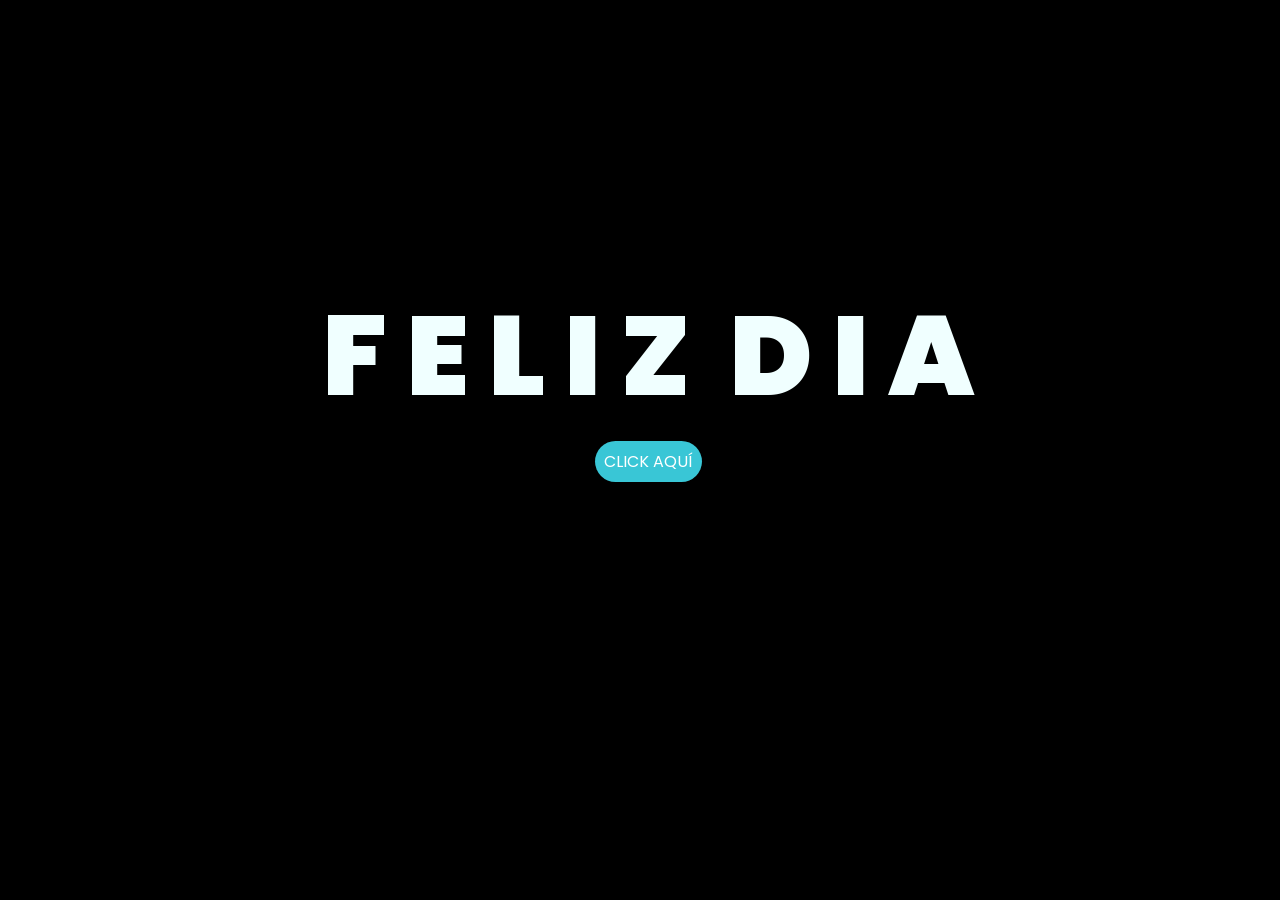
<file: index.html>
<!DOCTYPE html>
<html lang="es">

<head>
    <meta charset="UTF-8">
    <meta http-equiv="X-UA-Compatible" content="IE=edge">
    <meta name="viewport" content="width=device-width, initial-scale=0.8">
    <link rel="stylesheet" href="css/style.css">
    <link rel="icon" href="img/flowers.png" type="image/x-icon">
    <title>Flowers</title>
</head>

<body>
<div class="greetings">
    <span>F</span>
    <span>E</span>
    <span>L</span>
    <span>I</span>
    <span>Z</span>
    <span> </span>
    <span>D</span>
    <span>I</span>
    <span>A</span>
   
</div>

    <div class="button">
        <button class="botones">
            <a href="flower.html" style="color: #fff;">CLICK AQUÍ</a>
        </button>
    </div>

</body>

</html>
</file>
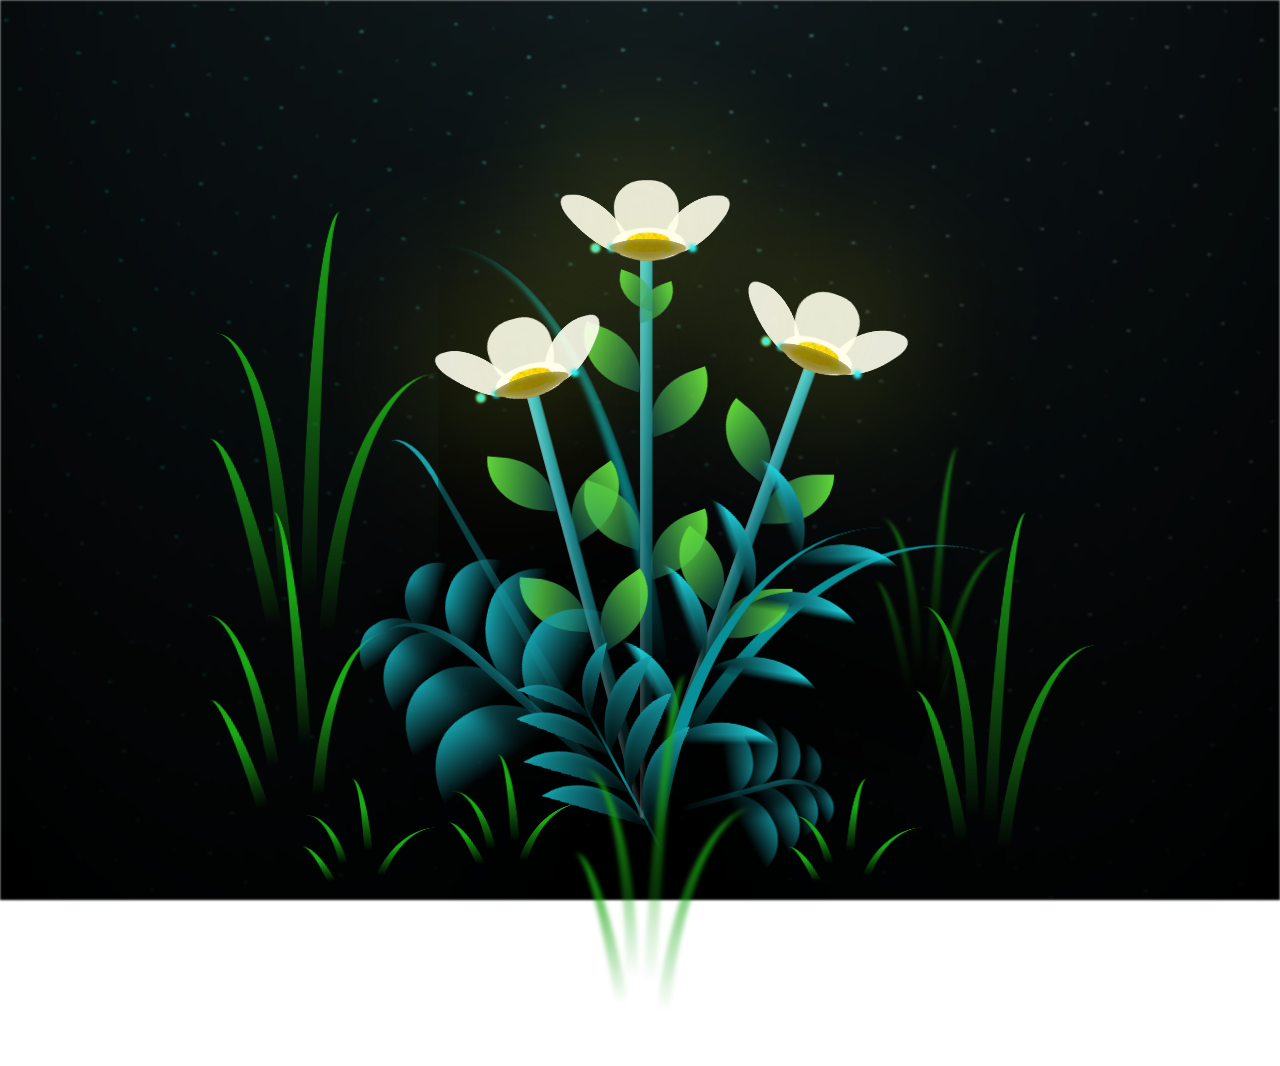
<file: flower.html>
<!DOCTYPE html>
<html lang="es">
  <head>
    <meta charset="UTF-8" />
    <meta http-equiv="X-UA-Compatible" content="IE=edge" />
    <meta name="viewport" content="width=device-width, initial-scale=1.0" />
    <link rel="stylesheet" href="css/main.css" />
    <link rel="icon" href="img/flowers.png" type="image/x-icon" />
    <title>Flower</title>
  </head>
  <body class="container">
    <audio src="Bruno.mp3#t=155" autoplay ></audio>
    <div id="lyrics"></div>
<h1 class="titulo"></h1>

      
    </div>
    <h1 class="titulo"></h1>
  
    <div class="night"></div>
    <div class="flowers">
      <div class="flower flower--1">
        <div class="flower__leafs flower__leafs--1">
          <div class="flower__leaf flower__leaf--1"></div>
          <div class="flower__leaf flower__leaf--2"></div>
          <div class="flower__leaf flower__leaf--3"></div>
          <div class="flower__leaf flower__leaf--4"></div>
          <div class="flower__white-circle"></div>

          <div class="flower__light flower__light--1"></div>
          <div class="flower__light flower__light--2"></div>
          <div class="flower__light flower__light--3"></div>
          <div class="flower__light flower__light--4"></div>
          <div class="flower__light flower__light--5"></div>
          <div class="flower__light flower__light--6"></div>
          <div class="flower__light flower__light--7"></div>
          <div class="flower__light flower__light--8"></div>
        </div>
        <div class="flower__line">
          <div class="flower__line__leaf flower__line__leaf--1"></div>
          <div class="flower__line__leaf flower__line__leaf--2"></div>
          <div class="flower__line__leaf flower__line__leaf--3"></div>
          <div class="flower__line__leaf flower__line__leaf--4"></div>
          <div class="flower__line__leaf flower__line__leaf--5"></div>
          <div class="flower__line__leaf flower__line__leaf--6"></div>
        </div>
      </div>

      <div class="flower flower--2">
        <div class="flower__leafs flower__leafs--2">
          <div class="flower__leaf flower__leaf--1"></div>
          <div class="flower__leaf flower__leaf--2"></div>
          <div class="flower__leaf flower__leaf--3"></div>
          <div class="flower__leaf flower__leaf--4"></div>
          <div class="flower__white-circle"></div>

          <div class="flower__light flower__light--1"></div>
          <div class="flower__light flower__light--2"></div>
          <div class="flower__light flower__light--3"></div>
          <div class="flower__light flower__light--4"></div>
          <div class="flower__light flower__light--5"></div>
          <div class="flower__light flower__light--6"></div>
          <div class="flower__light flower__light--7"></div>
          <div class="flower__light flower__light--8"></div>
        </div>
        <div class="flower__line">
          <div class="flower__line__leaf flower__line__leaf--1"></div>
          <div class="flower__line__leaf flower__line__leaf--2"></div>
          <div class="flower__line__leaf flower__line__leaf--3"></div>
          <div class="flower__line__leaf flower__line__leaf--4"></div>
        </div>
      </div>

      <div class="flower flower--3">
        <div class="flower__leafs flower__leafs--3">
          <div class="flower__leaf flower__leaf--1"></div>
          <div class="flower__leaf flower__leaf--2"></div>
          <div class="flower__leaf flower__leaf--3"></div>
          <div class="flower__leaf flower__leaf--4"></div>
          <div class="flower__white-circle"></div>

          <div class="flower__light flower__light--1"></div>
          <div class="flower__light flower__light--2"></div>
          <div class="flower__light flower__light--3"></div>
          <div class="flower__light flower__light--4"></div>
          <div class="flower__light flower__light--5"></div>
          <div class="flower__light flower__light--6"></div>
          <div class="flower__light flower__light--7"></div>
          <div class="flower__light flower__light--8"></div>
        </div>
        <div class="flower__line">
          <div class="flower__line__leaf flower__line__leaf--1"></div>
          <div class="flower__line__leaf flower__line__leaf--2"></div>
          <div class="flower__line__leaf flower__line__leaf--3"></div>
          <div class="flower__line__leaf flower__line__leaf--4"></div>
        </div>
      </div>

      <div class="grow-ans" style="--d: 1.2s">
        <div class="flower__g-long">
          <div class="flower__g-long__top"></div>
          <div class="flower__g-long__bottom"></div>
        </div>
      </div>

      <div class="growing-grass">
        <div class="flower__grass flower__grass--1">
          <div class="flower__grass--top"></div>
          <div class="flower__grass--bottom"></div>
          <div class="flower__grass__leaf flower__grass__leaf--1"></div>
          <div class="flower__grass__leaf flower__grass__leaf--2"></div>
          <div class="flower__grass__leaf flower__grass__leaf--3"></div>
          <div class="flower__grass__leaf flower__grass__leaf--4"></div>
          <div class="flower__grass__leaf flower__grass__leaf--5"></div>
          <div class="flower__grass__leaf flower__grass__leaf--6"></div>
          <div class="flower__grass__leaf flower__grass__leaf--7"></div>
          <div class="flower__grass__leaf flower__grass__leaf--8"></div>
          <div class="flower__grass__overlay"></div>
        </div>
      </div>

      <div class="growing-grass">
        <div class="flower__grass flower__grass--2">
          <div class="flower__grass--top"></div>
          <div class="flower__grass--bottom"></div>
          <div class="flower__grass__leaf flower__grass__leaf--1"></div>
          <div class="flower__grass__leaf flower__grass__leaf--2"></div>
          <div class="flower__grass__leaf flower__grass__leaf--3"></div>
          <div class="flower__grass__leaf flower__grass__leaf--4"></div>
          <div class="flower__grass__leaf flower__grass__leaf--5"></div>
          <div class="flower__grass__leaf flower__grass__leaf--6"></div>
          <div class="flower__grass__leaf flower__grass__leaf--7"></div>
          <div class="flower__grass__leaf flower__grass__leaf--8"></div>
          <div class="flower__grass__overlay"></div>
        </div>
      </div>

      <div class="grow-ans" style="--d: 2.4s">
        <div class="flower__g-right flower__g-right--1">
          <div class="leaf"></div>
        </div>
      </div>

      <div class="grow-ans" style="--d: 2.8s">
        <div class="flower__g-right flower__g-right--2">
          <div class="leaf"></div>
        </div>
      </div>

      <div class="grow-ans" style="--d: 2.8s">
        <div class="flower__g-front">
          <div
            class="flower__g-front__leaf-wrapper flower__g-front__leaf-wrapper--1"
          >
            <div class="flower__g-front__leaf"></div>
          </div>
          <div
            class="flower__g-front__leaf-wrapper flower__g-front__leaf-wrapper--2"
          >
            <div class="flower__g-front__leaf"></div>
          </div>
          <div
            class="flower__g-front__leaf-wrapper flower__g-front__leaf-wrapper--3"
          >
            <div class="flower__g-front__leaf"></div>
          </div>
          <div
            class="flower__g-front__leaf-wrapper flower__g-front__leaf-wrapper--4"
          >
            <div class="flower__g-front__leaf"></div>
          </div>
          <div
            class="flower__g-front__leaf-wrapper flower__g-front__leaf-wrapper--5"
          >
            <div class="flower__g-front__leaf"></div>
          </div>
          <div
            class="flower__g-front__leaf-wrapper flower__g-front__leaf-wrapper--6"
          >
            <div class="flower__g-front__leaf"></div>
          </div>
          <div
            class="flower__g-front__leaf-wrapper flower__g-front__leaf-wrapper--7"
          >
            <div class="flower__g-front__leaf"></div>
          </div>
          <div
            class="flower__g-front__leaf-wrapper flower__g-front__leaf-wrapper--8"
          >
            <div class="flower__g-front__leaf"></div>
          </div>
          <div class="flower__g-front__line"></div>
        </div>
      </div>

      <div class="grow-ans" style="--d: 3.2s">
        <div class="flower__g-fr">
          <div class="leaf"></div>
          <div class="flower__g-fr__leaf flower__g-fr__leaf--1"></div>
          <div class="flower__g-fr__leaf flower__g-fr__leaf--2"></div>
          <div class="flower__g-fr__leaf flower__g-fr__leaf--3"></div>
          <div class="flower__g-fr__leaf flower__g-fr__leaf--4"></div>
          <div class="flower__g-fr__leaf flower__g-fr__leaf--5"></div>
          <div class="flower__g-fr__leaf flower__g-fr__leaf--6"></div>
          <div class="flower__g-fr__leaf flower__g-fr__leaf--7"></div>
          <div class="flower__g-fr__leaf flower__g-fr__leaf--8"></div>
        </div>
      </div>

      <div class="long-g long-g--0">
        <div class="grow-ans" style="--d: 3s">
          <div class="leaf leaf--0"></div>
        </div>
        <div class="grow-ans" style="--d: 2.2s">
          <div class="leaf leaf--1"></div>
        </div>
        <div class="grow-ans" style="--d: 3.4s">
          <div class="leaf leaf--2"></div>
        </div>
        <div class="grow-ans" style="--d: 3.6s">
          <div class="leaf leaf--3"></div>
        </div>
      </div>

      <div class="long-g long-g--1">
        <div class="grow-ans" style="--d: 3.6s">
          <div class="leaf leaf--0"></div>
        </div>
        <div class="grow-ans" style="--d: 3.8s">
          <div class="leaf leaf--1"></div>
        </div>
        <div class="grow-ans" style="--d: 4s">
          <div class="leaf leaf--2"></div>
        </div>
        <div class="grow-ans" style="--d: 4.2s">
          <div class="leaf leaf--3"></div>
        </div>
      </div>

      <div class="long-g long-g--2">
        <div class="grow-ans" style="--d: 4s">
          <div class="leaf leaf--0"></div>
        </div>
        <div class="grow-ans" style="--d: 4.2s">
          <div class="leaf leaf--1"></div>
        </div>
        <div class="grow-ans" style="--d: 4.4s">
          <div class="leaf leaf--2"></div>
        </div>
        <div class="grow-ans" style="--d: 4.6s">
          <div class="leaf leaf--3"></div>
        </div>
      </div>

      <div class="long-g long-g--3">
        <div class="grow-ans" style="--d: 4s">
          <div class="leaf leaf--0"></div>
        </div>
        <div class="grow-ans" style="--d: 4.2s">
          <div class="leaf leaf--1"></div>
        </div>
        <div class="grow-ans" style="--d: 3s">
          <div class="leaf leaf--2"></div>
        </div>
        <div class="grow-ans" style="--d: 3.6s">
          <div class="leaf leaf--3"></div>
        </div>
      </div>

      <div class="long-g long-g--4">
        <div class="grow-ans" style="--d: 4s">
          <div class="leaf leaf--0"></div>
        </div>
        <div class="grow-ans" style="--d: 4.2s">
          <div class="leaf leaf--1"></div>
        </div>
        <div class="grow-ans" style="--d: 3s">
          <div class="leaf leaf--2"></div>
        </div>
        <div class="grow-ans" style="--d: 3.6s">
          <div class="leaf leaf--3"></div>
        </div>
      </div>

      <div class="long-g long-g--5">
        <div class="grow-ans" style="--d: 4s">
          <div class="leaf leaf--0"></div>
        </div>
        <div class="grow-ans" style="--d: 4.2s">
          <div class="leaf leaf--1"></div>
        </div>
        <div class="grow-ans" style="--d: 3s">
          <div class="leaf leaf--2"></div>
        </div>
        <div class="grow-ans" style="--d: 3.6s">
          <div class="leaf leaf--3"></div>
        </div>
      </div>

      <div class="long-g long-g--6">
        <div class="grow-ans" style="--d: 4.2s">
          <div class="leaf leaf--0"></div>
        </div>
        <div class="grow-ans" style="--d: 4.4s">
          <div class="leaf leaf--1"></div>
        </div>
        <div class="grow-ans" style="--d: 4.6s">
          <div class="leaf leaf--2"></div>
        </div>
        <div class="grow-ans" style="--d: 4.8s">
          <div class="leaf leaf--3"></div>
        </div>
      </div>

      <div class="long-g long-g--7">
        <div class="grow-ans" style="--d: 3s">
          <div class="leaf leaf--0"></div>
        </div>
        <div class="grow-ans" style="--d: 3.2s">
          <div class="leaf leaf--1"></div>
        </div>
        <div class="grow-ans" style="--d: 3.5s">
          <div class="leaf leaf--2"></div>
        </div>
        <div class="grow-ans" style="--d: 3.6s">
          <div class="leaf leaf--3"></div>
        </div>
      </div>
    </div>
     <script src="fireworks.js"></script>
    <script src="anim.js"></script>
    <script src="main.js"></script>
  </body>
</html>
</file>
<file: css/style.css>
@import url('https://fonts.googleapis.com/css2?family=Poppins:ital,wght@0,500;1,900&display=swap');
*{
    font-family: 'Poppins',cursive;
}
body{
    color: azure;
    width: 100%;
    height: 82vh;
    display: flex;
    flex-direction: column;
    align-items: center;
    justify-content: center;
    background-color: black;
}

.botones{
    padding: 9px;
    border-radius: 80px;
    background-color: transparent;
    border: none;
}

.botones a{
    background-color: #39c6d6;
    padding: 9px;
    border-radius: 80px;
    -webkit-border-radius: 80px;
    -moz-border-radius: 80px;
    -ms-border-radius: 80px;
    -o-border-radius: 80px;
}

.botones a:focus{
    background-color: rgb(50, 194, 194);
}

.greetings{
    font-size: 7rem;
    font-weight: 900;
}

/* ✅ CÓDIGO NUEVO - BOUNCE */
.greetings > span {
    display: inline-block;
    animation: bounce 1.5s ease infinite;
}

@keyframes bounce {
    0%, 100% {
        transform: translateY(0);
        color: #fff;
        text-shadow: 0 0 12px #39c6d6, 0 0 50px #39c6d6;
    }
    50% {
        transform: translateY(-20px);
        color: #39c6d6;
        text-shadow: 0 0 20px #39c6d6, 0 0 60px #39c6d6, 0 0 100px #39c6d6;
    }
}

.greetings > span:nth-child(1)  { animation-delay: 0s; }
.greetings > span:nth-child(2)  { animation-delay: .1s; }
.greetings > span:nth-child(3)  { animation-delay: .2s; }
.greetings > span:nth-child(4)  { animation-delay: .3s; }
.greetings > span:nth-child(5)  { animation-delay: .4s; }
.greetings > span:nth-child(6)  { animation-delay: .5s; }
.greetings > span:nth-child(7)  { animation-delay: .6s; }
.greetings > span:nth-child(8)  { animation-delay: .7s; }
.greetings > span:nth-child(9)  { animation-delay: .8s; }
.greetings > span:nth-child(10) { animation-delay: .9s; }
.greetings > span:nth-child(11) { animation-delay: 1s; }
.greetings > span:nth-child(12) { animation-delay: 1.1s; }
.greetings > span:nth-child(13) { animation-delay: 1.2s; }
.greetings > span:nth-child(14) { animation-delay: 1.3s; }
.greetings > span:nth-child(15) { animation-delay: 1.4s; }
.greetings > span:nth-child(16) { animation-delay: 1.5s; }
.greetings > span:nth-child(17) { animation-delay: 1.6s; }

.description{
    font-size: 1.5rem;
    margin-bottom: 20px;
}

.button a{
    text-decoration: none;
    font-size: 1rem;
    color: #111;
}

@media screen and (max-width:574px){
    .greetings{
        display: block;
        font-size: 4rem;
        font-weight: 800;
        text-align: center;
    }
    .description{
        font-size: 2rem;
    }
    .button a{
        font-size: 1rem;
    }
}
</file>
<file: css/main.css>
*,
*::after,
*::before {
  padding: 0;
  margin: 0;
  box-sizing: border-box;
}

:root {
  --dark-color: #000;
}

body {
  display: flex;
  align-items: flex-end;
  justify-content: center;
  min-height: 100vh;
  background-color: var(--dark-color);
  overflow: hidden;
  perspective: 1000px;
}

#lyrics {
  font-size: 28px;
  font-family: "Franklin Gothic Medium", "Arial Narrow", Arial, sans-serif;
  color: white;
  position: absolute;
  margin-bottom: 20%;
  z-index: 1;
  font-weight: bold;
  letter-spacing: 4px;
}
@media only screen and (max-width: 600px) {
  /* Estilos específicos para dispositivos con un ancho máximo de 600px */
  #lyrics {
      font-size: 14px; /* Reduce el tamaño del texto para dispositivos más pequeños */
      margin-bottom: 530px;
      letter-spacing: 3px;
  }

}
.titulo {
  margin-bottom: 180px;
  font-family: "Arial Narrow", Arial, sans-serif;
  color: yellow;
  position: absolute;
  font-weight: bold;
  letter-spacing: 10px;
  opacity: 0;
  animation: fadeIn 3s ease-in-out forwards;
  text-align: center;
}
@keyframes fadeIn {
  from {
    opacity: 0;
  }
  to {
    opacity: 1;
  }
}

.night {
  z-index: -1;
  position: absolute;
  left: 50%;
  top: 0;
  transform: translateX(-50%);
  width: 100%;
  height: 100%;
  filter: blur(0.1vmin);
  background-image: radial-gradient(
      ellipse at top,
      transparent 0%,
      var(--dark-color)
    ),
    radial-gradient(
      ellipse at bottom,
      var(--dark-color),
      rgba(145, 233, 255, 0.2)
    ),
    repeating-linear-gradient(
      220deg,
      rgb(0, 0, 0) 0px,
      rgb(0, 0, 0) 19px,
      transparent 19px,
      transparent 22px
    ),
    repeating-linear-gradient(
      189deg,
      rgb(0, 0, 0) 0px,
      rgb(0, 0, 0) 19px,
      transparent 19px,
      transparent 22px
    ),
    repeating-linear-gradient(
      148deg,
      rgb(0, 0, 0) 0px,
      rgb(0, 0, 0) 19px,
      transparent 19px,
      transparent 22px
    ),
    linear-gradient(90deg, rgb(0, 255, 250), rgb(240, 240, 240));
}

.flowers {
  position: relative;
  transform: scale(0.9);
  /*margin-bottom: 100px;
  */
}

@media only screen and (max-width: 600px) {
  /* Estilos específicos para dispositivos con un ancho máximo de 600px */
.flowers {
      font-size: 14px;
      margin-bottom: 35%;
      letter-spacing: 3px;
      transform: scale(1.0);
}

}

.flower {
  position: absolute;
  bottom: 10vmin;
  transform-origin: bottom center;
  z-index: 10;
  --fl-speed: 0.8s;
}
.flower--1 {
  -webkit-animation: moving-flower-1 4s linear infinite;
  animation: moving-flower-1 4s linear infinite;
}
.flower--1 .flower__line {
  height: 70vmin;
  -webkit-animation-delay: 0.3s;
  animation-delay: 0.3s;
}
.flower--1 .flower__line__leaf--1 {
  -webkit-animation: blooming-leaf-right var(--fl-speed) 1.6s backwards;
  animation: blooming-leaf-right var(--fl-speed) 1.6s backwards;
}
.flower--1 .flower__line__leaf--2 {
  -webkit-animation: blooming-leaf-right var(--fl-speed) 1.4s backwards;
  animation: blooming-leaf-right var(--fl-speed) 1.4s backwards;
}
.flower--1 .flower__line__leaf--3 {
  -webkit-animation: blooming-leaf-left var(--fl-speed) 1.2s backwards;
  animation: blooming-leaf-left var(--fl-speed) 1.2s backwards;
}
.flower--1 .flower__line__leaf--4 {
  -webkit-animation: blooming-leaf-left var(--fl-speed) 1s backwards;
  animation: blooming-leaf-left var(--fl-speed) 1s backwards;
}
.flower--1 .flower__line__leaf--5 {
  -webkit-animation: blooming-leaf-right var(--fl-speed) 1.8s backwards;
  animation: blooming-leaf-right var(--fl-speed) 1.8s backwards;
}
.flower--1 .flower__line__leaf--6 {
  -webkit-animation: blooming-leaf-left var(--fl-speed) 2s backwards;
  animation: blooming-leaf-left var(--fl-speed) 2s backwards;
}
.flower--2 {
  left: 50%;
  transform: rotate(20deg);
  -webkit-animation: moving-flower-2 4s linear infinite;
  animation: moving-flower-2 4s linear infinite;
}
.flower--2 .flower__line {
  height: 60vmin;
  -webkit-animation-delay: 0.6s;
  animation-delay: 0.6s;
}
.flower--2 .flower__line__leaf--1 {
  -webkit-animation: blooming-leaf-right var(--fl-speed) 1.9s backwards;
  animation: blooming-leaf-right var(--fl-speed) 1.9s backwards;
}
.flower--2 .flower__line__leaf--2 {
  -webkit-animation: blooming-leaf-right var(--fl-speed) 1.7s backwards;
  animation: blooming-leaf-right var(--fl-speed) 1.7s backwards;
}
.flower--2 .flower__line__leaf--3 {
  -webkit-animation: blooming-leaf-left var(--fl-speed) 1.5s backwards;
  animation: blooming-leaf-left var(--fl-speed) 1.5s backwards;
}
.flower--2 .flower__line__leaf--4 {
  -webkit-animation: blooming-leaf-left var(--fl-speed) 1.3s backwards;
  animation: blooming-leaf-left var(--fl-speed) 1.3s backwards;
}
.flower--3 {
  left: 50%;
  transform: rotate(-15deg);
  -webkit-animation: moving-flower-3 4s linear infinite;
  animation: moving-flower-3 4s linear infinite;
}
.flower--3 .flower__line {
  -webkit-animation-delay: 0.9s;
  animation-delay: 0.9s;
}
.flower--3 .flower__line__leaf--1 {
  -webkit-animation: blooming-leaf-right var(--fl-speed) 2.5s backwards;
  animation: blooming-leaf-right var(--fl-speed) 2.5s backwards;
}
.flower--3 .flower__line__leaf--2 {
  -webkit-animation: blooming-leaf-right var(--fl-speed) 2.3s backwards;
  animation: blooming-leaf-right var(--fl-speed) 2.3s backwards;
}
.flower--3 .flower__line__leaf--3 {
  -webkit-animation: blooming-leaf-left var(--fl-speed) 2.1s backwards;
  animation: blooming-leaf-left var(--fl-speed) 2.1s backwards;
}
.flower--3 .flower__line__leaf--4 {
  -webkit-animation: blooming-leaf-left var(--fl-speed) 1.9s backwards;
  animation: blooming-leaf-left var(--fl-speed) 1.9s backwards;
}
.flower__leafs {
  position: relative;
  -webkit-animation: blooming-flower 2s backwards;
  animation: blooming-flower 2s backwards;
}
.flower__leafs--1 {
  -webkit-animation-delay: 1.1s;
  animation-delay: 1.1s;
}
.flower__leafs--2 {
  -webkit-animation-delay: 1.4s;
  animation-delay: 1.4s;
}
.flower__leafs--3 {
  -webkit-animation-delay: 1.7s;
  animation-delay: 1.7s;
}
.flower__leafs::after {
  content: "";
  position: absolute;
  left: 0;
  top: 0;
  transform: translate(-50%, -100%);
  width: 8vmin;
  height: 8vmin;
  background-color: #f9fd25;
  /* background-color: #fd2525; */
  filter: blur(10vmin);
}
.flower__leaf {
  position: absolute;
  bottom: 0;
  left: 50%;
  width: 8vmin;
  height: 11vmin;
  border-radius: 51% 49% 47% 53%/44% 45% 55% 69%;
  background-color: #253bfd;
  background-color: #ffffff;
  transform-origin: bottom center;
  opacity: 0.9;
  box-shadow: inset 0 0 2vmin rgba(255, 255, 255, 0.5);
}
.flower__leaf--1 {
  transform: translate(-10%, 1%) rotateY(40deg) rotateX(-50deg);
}
.flower__leaf--2 {
  transform: translate(-50%, -4%) rotateX(40deg);
}
.flower__leaf--3 {
  transform: translate(-90%, 0%) rotateY(45deg) rotateX(50deg);
}
.flower__leaf--4 {
  width: 8vmin;
  height: 8vmin;
  transform-origin: bottom left;
  border-radius: 4vmin 10vmin 4vmin 4vmin;
  transform: translate(0%, 18%) rotateX(70deg) rotate(-43deg);
  background-color: #7c6901;
  z-index: 1;
  opacity: 0.8;
}
.flower__white-circle {
  position: absolute;
  left: -3.5vmin;
  top: -3vmin;
  width: 9vmin;
  height: 4vmin;
  border-radius: 50%;
  background-color: #fff;
}
.flower__white-circle::after {
  content: "";
  position: absolute;
  left: 50%;
  top: 45%;
  transform: translate(-50%, -50%);
  width: 60%;
  height: 60%;
  border-radius: inherit;
  background-image: repeating-linear-gradient(
      135deg,
      rgba(0, 0, 0, 0.03) 0px,
      rgba(0, 0, 0, 0.03) 1px,
      transparent 1px,
      transparent 12px
    ),
    repeating-linear-gradient(
      45deg,
      rgba(0, 0, 0, 0.03) 0px,
      rgba(0, 0, 0, 0.03) 1px,
      transparent 1px,
      transparent 12px
    ),
    repeating-linear-gradient(
      67.5deg,
      rgba(0, 0, 0, 0.03) 0px,
      rgba(0, 0, 0, 0.03) 1px,
      transparent 1px,
      transparent 12px
    ),
    repeating-linear-gradient(
      135deg,
      rgba(0, 0, 0, 0.03) 0px,
      rgba(0, 0, 0, 0.03) 1px,
      transparent 1px,
      transparent 12px
    ),
    repeating-linear-gradient(
      45deg,
      rgba(0, 0, 0, 0.03) 0px,
      rgba(0, 0, 0, 0.03) 1px,
      transparent 1px,
      transparent 12px
    ),
    repeating-linear-gradient(
      112.5deg,
      rgba(0, 0, 0, 0.03) 0px,
      rgba(0, 0, 0, 0.03) 1px,
      transparent 1px,
      transparent 12px
    ),
    repeating-linear-gradient(
      112.5deg,
      rgba(0, 0, 0, 0.03) 0px,
      rgba(0, 0, 0, 0.03) 1px,
      transparent 1px,
      transparent 12px
    ),
    repeating-linear-gradient(
      45deg,
      rgba(0, 0, 0, 0.03) 0px,
      rgba(0, 0, 0, 0.03) 1px,
      transparent 1px,
      transparent 12px
    ),
    repeating-linear-gradient(
      22.5deg,
      rgba(0, 0, 0, 0.03) 0px,
      rgba(0, 0, 0, 0.03) 1px,
      transparent 1px,
      transparent 12px
    ),
    repeating-linear-gradient(
      45deg,
      rgba(0, 0, 0, 0.03) 0px,
      rgba(0, 0, 0, 0.03) 1px,
      transparent 1px,
      transparent 12px
    ),
    repeating-linear-gradient(
      22.5deg,
      rgba(0, 0, 0, 0.03) 0px,
      rgba(0, 0, 0, 0.03) 1px,
      transparent 1px,
      transparent 12px
    ),
    repeating-linear-gradient(
      135deg,
      rgba(0, 0, 0, 0.03) 0px,
      rgba(0, 0, 0, 0.03) 1px,
      transparent 1px,
      transparent 12px
    ),
    repeating-linear-gradient(
      157.5deg,
      rgba(0, 0, 0, 0.03) 0px,
      rgba(0, 0, 0, 0.03) 1px,
      transparent 1px,
      transparent 12px
    ),
    repeating-linear-gradient(
      67.5deg,
      rgba(0, 0, 0, 0.03) 0px,
      rgba(0, 0, 0, 0.03) 1px,
      transparent 1px,
      transparent 12px
    ),
    repeating-linear-gradient(
      67.5deg,
      rgba(0, 0, 0, 0.03) 0px,
      rgba(0, 0, 0, 0.03) 1px,
      transparent 1px,
      transparent 12px
    ),
    linear-gradient(90deg, rgb(255, 235, 18), rgb(255, 206, 0));
}
.flower__line {
  height: 55vmin;
  width: 1.5vmin;
  background-image: linear-gradient(
      to left,
      rgba(0, 0, 0, 0.2),
      transparent,
      rgba(255, 255, 255, 0.2)
    ),
    linear-gradient(to top, transparent 10%, #14757a, #39c6d6);
  box-shadow: inset 0 0 2px rgba(0, 0, 0, 0.5);
  -webkit-animation: grow-flower-tree 4s backwards;
  animation: grow-flower-tree 4s backwards;
}
.flower__line__leaf {
  --w: 7vmin;
  --h: calc(var(--w) + 2vmin);
  position: absolute;
  top: 20%;
  left: 90%;
  width: var(--w);
  height: var(--h);
  border-top-right-radius: var(--h);
  border-bottom-left-radius: var(--h);
  background-image: linear-gradient(to top, rgba(20, 117, 122, 0.4), #5ed639);
}
.flower__line__leaf--1 {
  transform: rotate(70deg) rotateY(30deg);
}
.flower__line__leaf--2 {
  top: 45%;
  transform: rotate(70deg) rotateY(30deg);
}
.flower__line__leaf--3,
.flower__line__leaf--4,
.flower__line__leaf--6 {
  border-top-right-radius: 0;
  border-bottom-left-radius: 0;
  border-top-left-radius: var(--h);
  border-bottom-right-radius: var(--h);
  left: -460%;
  top: 12%;
  transform: rotate(-70deg) rotateY(30deg);
}
.flower__line__leaf--4 {
  top: 40%;
}
.flower__line__leaf--5 {
  top: 0;
  transform-origin: left;
  transform: rotate(70deg) rotateY(30deg) scale(0.6);
}
.flower__line__leaf--6 {
  top: -2%;
  left: -450%;
  transform-origin: right;
  transform: rotate(-70deg) rotateY(30deg) scale(0.6);
}
.flower__light {
  position: absolute;
  bottom: 0vmin;
  width: 1vmin;
  height: 1vmin;
  background-color: rgb(255, 251, 0);
  border-radius: 50%;
  filter: blur(0.2vmin);
  -webkit-animation: light-ans 4s linear infinite backwards;
  animation: light-ans 4s linear infinite backwards;
}
.flower__light:nth-child(odd) {
  background-color: #23f0ff;
}
.flower__light--1 {
  left: -2vmin;
  -webkit-animation-delay: 1s;
  animation-delay: 1s;
}
.flower__light--2 {
  left: 3vmin;
  -webkit-animation-delay: 0.5s;
  animation-delay: 0.5s;
}
.flower__light--3 {
  left: -6vmin;
  -webkit-animation-delay: 0.3s;
  animation-delay: 0.3s;
}
.flower__light--4 {
  left: 6vmin;
  -webkit-animation-delay: 0.9s;
  animation-delay: 0.9s;
}
.flower__light--5 {
  left: -1vmin;
  -webkit-animation-delay: 1.5s;
  animation-delay: 1.5s;
}
.flower__light--6 {
  left: -4vmin;
  -webkit-animation-delay: 3s;
  animation-delay: 3s;
}
.flower__light--7 {
  left: 3vmin;
  -webkit-animation-delay: 2s;
  animation-delay: 2s;
}
.flower__light--8 {
  left: -6vmin;
  -webkit-animation-delay: 3.5s;
  animation-delay: 3.5s;
}
.flower__grass {
  --c: #159faa;
  --line-w: 1.5vmin;
  position: absolute;
  bottom: 12vmin;
  left: -7vmin;
  display: flex;
  flex-direction: column;
  align-items: flex-end;
  z-index: 20;
  transform-origin: bottom center;
  transform: rotate(-48deg) rotateY(40deg);
}
.flower__grass--1 {
  -webkit-animation: moving-grass 2s linear infinite;
  animation: moving-grass 2s linear infinite;
}
.flower__grass--2 {
  left: 2vmin;
  bottom: 10vmin;
  transform: scale(0.5) rotate(75deg) rotateX(10deg) rotateY(-200deg);
  opacity: 0.8;
  z-index: 0;
  -webkit-animation: moving-grass--2 1.5s linear infinite;
  animation: moving-grass--2 1.5s linear infinite;
}
.flower__grass--top {
  width: 7vmin;
  height: 10vmin;
  border-top-right-radius: 100%;
  border-right: var(--line-w) solid var(--c);
  transform-origin: bottom center;
  transform: rotate(-2deg);
}
.flower__grass--bottom {
  margin-top: -2px;
  width: var(--line-w);
  height: 25vmin;
  background-image: linear-gradient(to top, transparent, var(--c));
}
.flower__grass__leaf {
  --size: 10vmin;
  position: absolute;
  width: calc(var(--size) * 2.1);
  height: var(--size);
  border-top-left-radius: var(--size);
  border-top-right-radius: var(--size);
  background-image: linear-gradient(
    to top,
    transparent,
    transparent 30%,
    var(--c)
  );
  z-index: 100;
}
.flower__grass__leaf--1 {
  top: -6%;
  left: 30%;
  --size: 6vmin;
  transform: rotate(-20deg);
  -webkit-animation: growing-grass-ans--1 2s 2.6s backwards;
  animation: growing-grass-ans--1 2s 2.6s backwards;
}
@-webkit-keyframes growing-grass-ans--1 {
  0% {
    transform-origin: bottom left;
    transform: rotate(-20deg) scale(0);
  }
}
@keyframes growing-grass-ans--1 {
  0% {
    transform-origin: bottom left;
    transform: rotate(-20deg) scale(0);
  }
}
.flower__grass__leaf--2 {
  top: -5%;
  left: -110%;
  --size: 6vmin;
  transform: rotate(10deg);
  -webkit-animation: growing-grass-ans--2 2s 2.4s linear backwards;
  animation: growing-grass-ans--2 2s 2.4s linear backwards;
}
@-webkit-keyframes growing-grass-ans--2 {
  0% {
    transform-origin: bottom right;
    transform: rotate(10deg) scale(0);
  }
}
@keyframes growing-grass-ans--2 {
  0% {
    transform-origin: bottom right;
    transform: rotate(10deg) scale(0);
  }
}
.flower__grass__leaf--3 {
  top: 5%;
  left: 60%;
  --size: 8vmin;
  transform: rotate(-18deg) rotateX(-20deg);
  -webkit-animation: growing-grass-ans--3 2s 2.2s linear backwards;
  animation: growing-grass-ans--3 2s 2.2s linear backwards;
}
@-webkit-keyframes growing-grass-ans--3 {
  0% {
    transform-origin: bottom left;
    transform: rotate(-18deg) rotateX(-20deg) scale(0);
  }
}
@keyframes growing-grass-ans--3 {
  0% {
    transform-origin: bottom left;
    transform: rotate(-18deg) rotateX(-20deg) scale(0);
  }
}
.flower__grass__leaf--4 {
  top: 6%;
  left: -135%;
  --size: 8vmin;
  transform: rotate(2deg);
  -webkit-animation: growing-grass-ans--4 2s 2s linear backwards;
  animation: growing-grass-ans--4 2s 2s linear backwards;
}
@-webkit-keyframes growing-grass-ans--4 {
  0% {
    transform-origin: bottom right;
    transform: rotate(2deg) scale(0);
  }
}
@keyframes growing-grass-ans--4 {
  0% {
    transform-origin: bottom right;
    transform: rotate(2deg) scale(0);
  }
}
.flower__grass__leaf--5 {
  top: 20%;
  left: 60%;
  --size: 10vmin;
  transform: rotate(-24deg) rotateX(-20deg);
  -webkit-animation: growing-grass-ans--5 2s 1.8s linear backwards;
  animation: growing-grass-ans--5 2s 1.8s linear backwards;
}
@-webkit-keyframes growing-grass-ans--5 {
  0% {
    transform-origin: bottom left;
    transform: rotate(-24deg) rotateX(-20deg) scale(0);
  }
}
@keyframes growing-grass-ans--5 {
  0% {
    transform-origin: bottom left;
    transform: rotate(-24deg) rotateX(-20deg) scale(0);
  }
}
.flower__grass__leaf--6 {
  top: 22%;
  left: -180%;
  --size: 10vmin;
  transform: rotate(10deg);
  -webkit-animation: growing-grass-ans--6 2s 1.6s linear backwards;
  animation: growing-grass-ans--6 2s 1.6s linear backwards;
}
@-webkit-keyframes growing-grass-ans--6 {
  0% {
    transform-origin: bottom right;
    transform: rotate(10deg) scale(0);
  }
}
@keyframes growing-grass-ans--6 {
  0% {
    transform-origin: bottom right;
    transform: rotate(10deg) scale(0);
  }
}
.flower__grass__leaf--7 {
  top: 39%;
  left: 70%;
  --size: 10vmin;
  transform: rotate(-10deg);
  -webkit-animation: growing-grass-ans--7 2s 1.4s linear backwards;
  animation: growing-grass-ans--7 2s 1.4s linear backwards;
}
@-webkit-keyframes growing-grass-ans--7 {
  0% {
    transform-origin: bottom left;
    transform: rotate(-10deg) scale(0);
  }
}
@keyframes growing-grass-ans--7 {
  0% {
    transform-origin: bottom left;
    transform: rotate(-10deg) scale(0);
  }
}
.flower__grass__leaf--8 {
  top: 40%;
  left: -215%;
  --size: 11vmin;
  transform: rotate(10deg);
  -webkit-animation: growing-grass-ans--8 2s 1.2s linear backwards;
  animation: growing-grass-ans--8 2s 1.2s linear backwards;
}
@-webkit-keyframes growing-grass-ans--8 {
  0% {
    transform-origin: bottom right;
    transform: rotate(10deg) scale(0);
  }
}
@keyframes growing-grass-ans--8 {
  0% {
    transform-origin: bottom right;
    transform: rotate(10deg) scale(0);
  }
}
.flower__grass__overlay {
  position: absolute;
  top: -10%;
  right: 0%;
  width: 100%;
  height: 100%;
  background-color: rgba(0, 0, 0, 0.6);
  filter: blur(1.5vmin);
  z-index: 100;
}
.flower__g-long {
  --w: 2vmin;
  --h: 6vmin;
  --c: #159faa;
  position: absolute;
  bottom: 10vmin;
  left: -3vmin;
  transform-origin: bottom center;
  transform: rotate(-30deg) rotateY(-20deg);
  display: flex;
  flex-direction: column;
  align-items: flex-end;
  -webkit-animation: flower-g-long-ans 3s linear infinite;
  animation: flower-g-long-ans 3s linear infinite;
}
@-webkit-keyframes flower-g-long-ans {
  0%,
  100% {
    transform: rotate(-30deg) rotateY(-20deg);
  }
  50% {
    transform: rotate(-32deg) rotateY(-20deg);
  }
}
@keyframes flower-g-long-ans {
  0%,
  100% {
    transform: rotate(-30deg) rotateY(-20deg);
  }
  50% {
    transform: rotate(-32deg) rotateY(-20deg);
  }
}
.flower__g-long__top {
  top: calc(var(--h) * -1);
  width: calc(var(--w) + 1vmin);
  height: var(--h);
  border-top-right-radius: 100%;
  border-right: 0.7vmin solid var(--c);
  transform: translate(-0.7vmin, 1vmin);
}
.flower__g-long__bottom {
  width: var(--w);
  height: 50vmin;
  transform-origin: bottom center;
  background-image: linear-gradient(to top, transparent 30%, var(--c));
  box-shadow: inset 0 0 2px rgba(0, 0, 0, 0.5);
  -webkit-clip-path: polygon(35% 0, 65% 1%, 100% 100%, 0% 100%);
  clip-path: polygon(35% 0, 65% 1%, 100% 100%, 0% 100%);
}
.flower__g-right {
  position: absolute;
  bottom: 6vmin;
  left: -2vmin;
  transform-origin: bottom left;
  transform: rotate(20deg);
}
.flower__g-right .leaf {
  width: 30vmin;
  height: 50vmin;
  border-top-left-radius: 100%;
  border-left: 2vmin solid #079097;
  background-image: linear-gradient(
    to bottom,
    transparent,
    var(--dark-color) 60%
  );
  -webkit-mask-image: linear-gradient(to top, transparent 30%, #079097 60%);
}
.flower__g-right--1 {
  -webkit-animation: flower-g-right-ans 2.5s linear infinite;
  animation: flower-g-right-ans 2.5s linear infinite;
}
.flower__g-right--2 {
  left: 5vmin;
  transform: rotateY(-180deg);
  -webkit-animation: flower-g-right-ans--2 3s linear infinite;
  animation: flower-g-right-ans--2 3s linear infinite;
}
.flower__g-right--2 .leaf {
  height: 75vmin;
  filter: blur(0.3vmin);
  opacity: 0.8;
}
@-webkit-keyframes flower-g-right-ans {
  0%,
  100% {
    transform: rotate(20deg);
  }
  50% {
    transform: rotate(24deg) rotateX(-20deg);
  }
}
@keyframes flower-g-right-ans {
  0%,
  100% {
    transform: rotate(20deg);
  }
  50% {
    transform: rotate(24deg) rotateX(-20deg);
  }
}
@-webkit-keyframes flower-g-right-ans--2 {
  0%,
  100% {
    transform: rotateY(-180deg) rotate(0deg) rotateX(-20deg);
  }
  50% {
    transform: rotateY(-180deg) rotate(6deg) rotateX(-20deg);
  }
}
@keyframes flower-g-right-ans--2 {
  0%,
  100% {
    transform: rotateY(-180deg) rotate(0deg) rotateX(-20deg);
  }
  50% {
    transform: rotateY(-180deg) rotate(6deg) rotateX(-20deg);
  }
}
.flower__g-front {
  position: absolute;
  bottom: 6vmin;
  left: 2.5vmin;
  z-index: 100;
  transform-origin: bottom center;
  transform: rotate(-28deg) rotateY(30deg) scale(1.04);
  -webkit-animation: flower__g-front-ans 2s linear infinite;
  animation: flower__g-front-ans 2s linear infinite;
}
@-webkit-keyframes flower__g-front-ans {
  0%,
  100% {
    transform: rotate(-28deg) rotateY(30deg) scale(1.04);
  }
  50% {
    transform: rotate(-35deg) rotateY(40deg) scale(1.04);
  }
}
@keyframes flower__g-front-ans {
  0%,
  100% {
    transform: rotate(-28deg) rotateY(30deg) scale(1.04);
  }
  50% {
    transform: rotate(-35deg) rotateY(40deg) scale(1.04);
  }
}
.flower__g-front__line {
  width: 0.3vmin;
  height: 20vmin;
  background-image: linear-gradient(
    to top,
    transparent,
    #079097,
    transparent 100%
  );
  position: relative;
}
.flower__g-front__leaf-wrapper {
  position: absolute;
  top: 0;
  left: 0;
  transform-origin: bottom left;
  transform: rotate(10deg);
}
.flower__g-front__leaf-wrapper:nth-child(even) {
  left: 0vmin;
  transform: rotateY(-180deg) rotate(5deg);
  -webkit-animation: flower__g-front__leaf-left-ans 1s ease-in backwards;
  animation: flower__g-front__leaf-left-ans 1s ease-in backwards;
}
.flower__g-front__leaf-wrapper:nth-child(odd) {
  -webkit-animation: flower__g-front__leaf-ans 1s ease-in backwards;
  animation: flower__g-front__leaf-ans 1s ease-in backwards;
}
.flower__g-front__leaf-wrapper--1 {
  top: -8vmin;
  transform: scale(0.7);
  -webkit-animation: flower__g-front__leaf-ans 1s 5.5s ease-in backwards !important;
  animation: flower__g-front__leaf-ans 1s 5.5s ease-in backwards !important;
}
.flower__g-front__leaf-wrapper--2 {
  top: -8vmin;
  transform: rotateY(-180deg) scale(0.7) !important;
  -webkit-animation: flower__g-front__leaf-left-ans-2 1s 4.6s ease-in backwards !important;
  animation: flower__g-front__leaf-left-ans-2 1s 4.6s ease-in backwards !important;
}
.flower__g-front__leaf-wrapper--3 {
  top: -3vmin;
  -webkit-animation: flower__g-front__leaf-ans 1s 4.6s ease-in backwards;
  animation: flower__g-front__leaf-ans 1s 4.6s ease-in backwards;
}
.flower__g-front__leaf-wrapper--4 {
  top: -3vmin;
  transform: rotateY(-180deg) scale(0.9) !important;
  -webkit-animation: flower__g-front__leaf-left-ans-2 1s 4.6s ease-in backwards !important;
  animation: flower__g-front__leaf-left-ans-2 1s 4.6s ease-in backwards !important;
}
@-webkit-keyframes flower__g-front__leaf-left-ans-2 {
  0% {
    transform: rotateY(-180deg) scale(0);
  }
}
@keyframes flower__g-front__leaf-left-ans-2 {
  0% {
    transform: rotateY(-180deg) scale(0);
  }
}
.flower__g-front__leaf-wrapper--5,
.flower__g-front__leaf-wrapper--6 {
  top: 2vmin;
}
.flower__g-front__leaf-wrapper--7,
.flower__g-front__leaf-wrapper--8 {
  top: 6.5vmin;
}
.flower__g-front__leaf-wrapper--2 {
  -webkit-animation-delay: 5.2s !important;
  animation-delay: 5.2s !important;
}
.flower__g-front__leaf-wrapper--3 {
  -webkit-animation-delay: 4.9s !important;
  animation-delay: 4.9s !important;
}
.flower__g-front__leaf-wrapper--5 {
  -webkit-animation-delay: 4.3s !important;
  animation-delay: 4.3s !important;
}
.flower__g-front__leaf-wrapper--6 {
  -webkit-animation-delay: 4.1s !important;
  animation-delay: 4.1s !important;
}
.flower__g-front__leaf-wrapper--7 {
  -webkit-animation-delay: 3.8s !important;
  animation-delay: 3.8s !important;
}
.flower__g-front__leaf-wrapper--8 {
  -webkit-animation-delay: 3.5s !important;
  animation-delay: 3.5s !important;
}
@-webkit-keyframes flower__g-front__leaf-ans {
  0% {
    transform: rotate(10deg) scale(0);
  }
}
@keyframes flower__g-front__leaf-ans {
  0% {
    transform: rotate(10deg) scale(0);
  }
}
@-webkit-keyframes flower__g-front__leaf-left-ans {
  0% {
    transform: rotateY(-180deg) rotate(5deg) scale(0);
  }
}
@keyframes flower__g-front__leaf-left-ans {
  0% {
    transform: rotateY(-180deg) rotate(5deg) scale(0);
  }
}
.flower__g-front__leaf {
  width: 10vmin;
  height: 10vmin;
  border-radius: 100% 0% 0% 100%/100% 100% 0% 0%;
  box-shadow: inset 0 2px 1vmin hsla(184deg, 97%, 58%, 0.2);
  background-image: linear-gradient(
      to bottom left,
      transparent,
      var(--dark-color)
    ),
    linear-gradient(to bottom right, #159faa 50%, transparent 50%, transparent);
  -webkit-mask-image: linear-gradient(
    to bottom right,
    #159faa 50%,
    transparent 50%,
    transparent
  );
  mask-image: linear-gradient(
    to bottom right,
    #159faa 50%,
    transparent 50%,
    transparent
  );
}
.flower__g-fr {
  position: absolute;
  bottom: -4vmin;
  left: vmin;
  transform-origin: bottom left;
  z-index: 10;
  -webkit-animation: flower__g-fr-ans 2s linear infinite;
  animation: flower__g-fr-ans 2s linear infinite;
}
@-webkit-keyframes flower__g-fr-ans {
  0%,
  100% {
    transform: rotate(2deg);
  }
  50% {
    transform: rotate(4deg);
  }
}
@keyframes flower__g-fr-ans {
  0%,
  100% {
    transform: rotate(2deg);
  }
  50% {
    transform: rotate(4deg);
  }
}
.flower__g-fr .leaf {
  width: 30vmin;
  height: 50vmin;
  border-top-left-radius: 100%;
  border-left: 2vmin solid #079097;
  -webkit-mask-image: linear-gradient(to top, transparent 25%, #079097 50%);
  position: relative;
  z-index: 1;
}
.flower__g-fr__leaf {
  position: absolute;
  top: 0;
  left: 0;
  width: 10vmin;
  height: 10vmin;
  border-radius: 100% 0% 0% 100%/100% 100% 0% 0%;
  box-shadow: inset 0 2px 1vmin hsla(184deg, 97%, 58%, 0.2);
  background-image: linear-gradient(
      to bottom left,
      transparent,
      var(--dark-color) 98%
    ),
    linear-gradient(to bottom right, #23f0ff 45%, transparent 50%, transparent);
  -webkit-mask-image: linear-gradient(
    135deg,
    #159faa 40%,
    transparent 50%,
    transparent
  );
}
.flower__g-fr__leaf--1 {
  left: 20vmin;
  transform: rotate(45deg);
  -webkit-animation: flower__g-fr-leaft-ans-1 0.5s 5.2s linear backwards;
  animation: flower__g-fr-leaft-ans-1 0.5s 5.2s linear backwards;
}
@-webkit-keyframes flower__g-fr-leaft-ans-1 {
  0% {
    transform-origin: left;
    transform: rotate(45deg) scale(0);
  }
}
@keyframes flower__g-fr-leaft-ans-1 {
  0% {
    transform-origin: left;
    transform: rotate(45deg) scale(0);
  }
}
.flower__g-fr__leaf--2 {
  left: 12vmin;
  top: -7vmin;
  transform: rotate(25deg) rotateY(-180deg);
  -webkit-animation: flower__g-fr-leaft-ans-6 0.5s 5s linear backwards;
  animation: flower__g-fr-leaft-ans-6 0.5s 5s linear backwards;
}
.flower__g-fr__leaf--3 {
  left: 15vmin;
  top: 6vmin;
  transform: rotate(55deg);
  -webkit-animation: flower__g-fr-leaft-ans-5 0.5s 4.8s linear backwards;
  animation: flower__g-fr-leaft-ans-5 0.5s 4.8s linear backwards;
}
.flower__g-fr__leaf--4 {
  left: 6vmin;
  top: -2vmin;
  transform: rotate(25deg) rotateY(-180deg);
  -webkit-animation: flower__g-fr-leaft-ans-6 0.5s 4.6s linear backwards;
  animation: flower__g-fr-leaft-ans-6 0.5s 4.6s linear backwards;
}
.flower__g-fr__leaf--5 {
  left: 10vmin;
  top: 14vmin;
  transform: rotate(55deg);
  -webkit-animation: flower__g-fr-leaft-ans-5 0.5s 4.4s linear backwards;
  animation: flower__g-fr-leaft-ans-5 0.5s 4.4s linear backwards;
}
@-webkit-keyframes flower__g-fr-leaft-ans-5 {
  0% {
    transform-origin: left;
    transform: rotate(55deg) scale(0);
  }
}
@keyframes flower__g-fr-leaft-ans-5 {
  0% {
    transform-origin: left;
    transform: rotate(55deg) scale(0);
  }
}
.flower__g-fr__leaf--6 {
  left: 0vmin;
  top: 6vmin;
  transform: rotate(25deg) rotateY(-180deg);
  -webkit-animation: flower__g-fr-leaft-ans-6 0.5s 4.2s linear backwards;
  animation: flower__g-fr-leaft-ans-6 0.5s 4.2s linear backwards;
}
@-webkit-keyframes flower__g-fr-leaft-ans-6 {
  0% {
    transform-origin: right;
    transform: rotate(25deg) rotateY(-180deg) scale(0);
  }
}
@keyframes flower__g-fr-leaft-ans-6 {
  0% {
    transform-origin: right;
    transform: rotate(25deg) rotateY(-180deg) scale(0);
  }
}
.flower__g-fr__leaf--7 {
  left: 5vmin;
  top: 22vmin;
  transform: rotate(45deg);
  -webkit-animation: flower__g-fr-leaft-ans-7 0.5s 4s linear backwards;
  animation: flower__g-fr-leaft-ans-7 0.5s 4s linear backwards;
}
@-webkit-keyframes flower__g-fr-leaft-ans-7 {
  0% {
    transform-origin: left;
    transform: rotate(45deg) scale(0);
  }
}
@keyframes flower__g-fr-leaft-ans-7 {
  0% {
    transform-origin: left;
    transform: rotate(45deg) scale(0);
  }
}
.flower__g-fr__leaf--8 {
  left: -4vmin;
  top: 15vmin;
  transform: rotate(15deg) rotateY(-180deg);
  -webkit-animation: flower__g-fr-leaft-ans-8 0.5s 3.8s linear backwards;
  animation: flower__g-fr-leaft-ans-8 0.5s 3.8s linear backwards;
}
@-webkit-keyframes flower__g-fr-leaft-ans-8 {
  0% {
    transform-origin: right;
    transform: rotate(15deg) rotateY(-180deg) scale(0);
  }
}
@keyframes flower__g-fr-leaft-ans-8 {
  0% {
    transform-origin: right;
    transform: rotate(15deg) rotateY(-180deg) scale(0);
  }
}

.long-g {
  position: absolute;
  bottom: 25vmin;
  left: -42vmin;
  transform-origin: bottom left;
}
.long-g--1 {
  bottom: 0vmin;
  transform: scale(0.8) rotate(-5deg);
}
.long-g--1 .leaf {
  -webkit-mask-image: linear-gradient(
    to top,
    transparent 40%,
    #079097 80%
  ) !important;
}
.long-g--1 .leaf--1 {
  --w: 5vmin;
  --h: 60vmin;
  left: -2vmin;
  transform: rotate(3deg) rotateY(-180deg);
}
.long-g--2,
.long-g--3 {
  bottom: -3vmin;
  left: -35vmin;
  transform-origin: center;
  transform: scale(0.6) rotateX(60deg);
}
.long-g--2 .leaf,
.long-g--3 .leaf {
  -webkit-mask-image: linear-gradient(
    to top,
    transparent 50%,
    #079097 80%
  ) !important;
}
.long-g--2 .leaf--1,
.long-g--3 .leaf--1 {
  left: -1vmin;
  transform: rotateY(-180deg);
}
.long-g--3 {
  left: -17vmin;
  bottom: 0vmin;
}
.long-g--3 .leaf {
  -webkit-mask-image: linear-gradient(
    to top,
    transparent 40%,
    #079097 80%
  ) !important;
}
.long-g--4 {
  left: 25vmin;
  bottom: -3vmin;
  transform-origin: center;
  transform: scale(0.6) rotateX(60deg);
}
.long-g--4 .leaf {
  -webkit-mask-image: linear-gradient(
    to top,
    transparent 50%,
    #079097 80%
  ) !important;
}
.long-g--5 {
  left: 42vmin;
  bottom: 0vmin;
  transform: scale(0.8) rotate(2deg);
}
.long-g--6 {
  left: 0vmin;
  bottom: -20vmin;
  z-index: 100;
  filter: blur(0.3vmin);
  transform: scale(0.8) rotate(2deg);
}
.long-g--7 {
  left: 35vmin;
  bottom: 20vmin;
  z-index: -1;
  filter: blur(0.3vmin);
  transform: scale(0.6) rotate(2deg);
  opacity: 0.7;
}
.long-g .leaf {
  --w: 15vmin;
  --h: 40vmin;
  --c: #1aaa15;
  position: absolute;
  bottom: 0;
  width: var(--w);
  height: var(--h);
  border-top-left-radius: 100%;
  border-left: 2vmin solid var(--c);
  -webkit-mask-image: linear-gradient(
    to top,
    transparent 20%,
    var(--dark-color)
  );
  transform-origin: bottom center;
}
.long-g .leaf--0 {
  left: 2vmin;
  -webkit-animation: leaf-ans-1 4s linear infinite;
  animation: leaf-ans-1 4s linear infinite;
}
.long-g .leaf--1 {
  --w: 5vmin;
  --h: 60vmin;
  -webkit-animation: leaf-ans-1 4s linear infinite;
  animation: leaf-ans-1 4s linear infinite;
}
.long-g .leaf--2 {
  --w: 10vmin;
  --h: 40vmin;
  left: -0.5vmin;
  bottom: 5vmin;
  transform-origin: bottom left;
  transform: rotateY(-180deg);
  -webkit-animation: leaf-ans-2 3s linear infinite;
  animation: leaf-ans-2 3s linear infinite;
}
.long-g .leaf--3 {
  --w: 5vmin;
  --h: 30vmin;
  left: -1vmin;
  bottom: 3.2vmin;
  transform-origin: bottom left;
  transform: rotate(-10deg) rotateY(-180deg);
  -webkit-animation: leaf-ans-3 3s linear infinite;
  animation: leaf-ans-3 3s linear infinite;
}

@-webkit-keyframes leaf-ans-1 {
  0%,
  100% {
    transform: rotate(-5deg) scale(1);
  }
  50% {
    transform: rotate(5deg) scale(1.1);
  }
}

@keyframes leaf-ans-1 {
  0%,
  100% {
    transform: rotate(-5deg) scale(1);
  }
  50% {
    transform: rotate(5deg) scale(1.1);
  }
}
@-webkit-keyframes leaf-ans-2 {
  0%,
  100% {
    transform: rotateY(-180deg) rotate(5deg);
  }
  50% {
    transform: rotateY(-180deg) rotate(0deg) scale(1.1);
  }
}
@keyframes leaf-ans-2 {
  0%,
  100% {
    transform: rotateY(-180deg) rotate(5deg);
  }
  50% {
    transform: rotateY(-180deg) rotate(0deg) scale(1.1);
  }
}
@-webkit-keyframes leaf-ans-3 {
  0%,
  100% {
    transform: rotate(-10deg) rotateY(-180deg);
  }
  50% {
    transform: rotate(-20deg) rotateY(-180deg);
  }
}
@keyframes leaf-ans-3 {
  0%,
  100% {
    transform: rotate(-10deg) rotateY(-180deg);
  }
  50% {
    transform: rotate(-20deg) rotateY(-180deg);
  }
}
.grow-ans {
  -webkit-animation: grow-ans 2s var(--d) backwards;
  animation: grow-ans 2s var(--d) backwards;
}

@-webkit-keyframes grow-ans {
  0% {
    transform: scale(0);
    opacity: 0;
  }
}

@keyframes grow-ans {
  0% {
    transform: scale(0);
    opacity: 0;
  }
}
@-webkit-keyframes light-ans {
  0% {
    opacity: 0;
    transform: translateY(0vmin);
  }
  25% {
    opacity: 1;
    transform: translateY(-5vmin) translateX(-2vmin);
  }
  50% {
    opacity: 1;
    transform: translateY(-15vmin) translateX(2vmin);
    filter: blur(0.2vmin);
  }
  75% {
    transform: translateY(-20vmin) translateX(-2vmin);
    filter: blur(0.2vmin);
  }
  100% {
    transform: translateY(-30vmin);
    opacity: 0;
    filter: blur(1vmin);
  }
}
@keyframes light-ans {
  0% {
    opacity: 0;
    transform: translateY(0vmin);
  }
  25% {
    opacity: 1;
    transform: translateY(-5vmin) translateX(-2vmin);
  }
  50% {
    opacity: 1;
    transform: translateY(-15vmin) translateX(2vmin);
    filter: blur(0.2vmin);
  }
  75% {
    transform: translateY(-20vmin) translateX(-2vmin);
    filter: blur(0.2vmin);
  }
  100% {
    transform: translateY(-30vmin);
    opacity: 0;
    filter: blur(1vmin);
  }
}
@-webkit-keyframes moving-flower-1 {
  0%,
  100% {
    transform: rotate(2deg);
  }
  50% {
    transform: rotate(-2deg);
  }
}
@keyframes moving-flower-1 {
  0%,
  100% {
    transform: rotate(2deg);
  }
  50% {
    transform: rotate(-2deg);
  }
}
@-webkit-keyframes moving-flower-2 {
  0%,
  100% {
    transform: rotate(18deg);
  }
  50% {
    transform: rotate(14deg);
  }
}
@keyframes moving-flower-2 {
  0%,
  100% {
    transform: rotate(18deg);
  }
  50% {
    transform: rotate(14deg);
  }
}
@-webkit-keyframes moving-flower-3 {
  0%,
  100% {
    transform: rotate(-18deg);
  }
  50% {
    transform: rotate(-20deg) rotateY(-10deg);
  }
}
@keyframes moving-flower-3 {
  0%,
  100% {
    transform: rotate(-18deg);
  }
  50% {
    transform: rotate(-20deg) rotateY(-10deg);
  }
}
@-webkit-keyframes blooming-leaf-right {
  0% {
    transform-origin: left;
    transform: rotate(70deg) rotateY(30deg) scale(0);
  }
}
@keyframes blooming-leaf-right {
  0% {
    transform-origin: left;
    transform: rotate(70deg) rotateY(30deg) scale(0);
  }
}
@-webkit-keyframes blooming-leaf-left {
  0% {
    transform-origin: right;
    transform: rotate(-70deg) rotateY(30deg) scale(0);
  }
}
@keyframes blooming-leaf-left {
  0% {
    transform-origin: right;
    transform: rotate(-70deg) rotateY(30deg) scale(0);
  }
}
@-webkit-keyframes grow-flower-tree {
  0% {
    height: 0;
    border-radius: 1vmin;
  }
}
@keyframes grow-flower-tree {
  0% {
    height: 0;
    border-radius: 1vmin;
  }
}
@-webkit-keyframes blooming-flower {
  0% {
    transform: scale(0);
  }
}
@keyframes blooming-flower {
  0% {
    transform: scale(0);
  }
}
@-webkit-keyframes moving-grass {
  0%,
  100% {
    transform: rotate(-48deg) rotateY(40deg);
  }
  50% {
    transform: rotate(-50deg) rotateY(40deg);
  }
}
@keyframes moving-grass {
  0%,
  100% {
    transform: rotate(-48deg) rotateY(40deg);
  }
  50% {
    transform: rotate(-50deg) rotateY(40deg);
  }
}
@-webkit-keyframes moving-grass--2 {
  0%,
  100% {
    transform: scale(0.5) rotate(75deg) rotateX(10deg) rotateY(-200deg);
  }
  50% {
    transform: scale(0.5) rotate(79deg) rotateX(10deg) rotateY(-200deg);
  }
}
@keyframes moving-grass--2 {
  0%,
  100% {
    transform: scale(0.5) rotate(75deg) rotateX(10deg) rotateY(-200deg);
  }
  50% {
    transform: scale(0.5) rotate(79deg) rotateX(10deg) rotateY(-200deg);
  }
}
.growing-grass {
  -webkit-animation: growing-grass-ans 1s 2s backwards;
  animation: growing-grass-ans 1s 2s backwards;
}

@-webkit-keyframes growing-grass-ans {
  0% {
    transform: scale(0);
  }
}

@keyframes growing-grass-ans {
  0% {
    transform: scale(0);
  }
}
.container * {
  -webkit-animation-play-state: paused !important;
  animation-play-state: paused !important;
}

#fireworks {
  position: fixed;
  top: 0;
  left: 0;
  width: 100%;
  height: 100%;
  z-index: 0;
  pointer-events: none;
}

/*# sourceMappingURL=main.css.map */

/* Reset de estilos básicos */
body, h1, p {
  margin: 0;
  padding: 0;
}

/* Estilos generales */
body {
  font-family: 'Arial', sans-serif;
  background-color: #ffffff;
  color: #333;
}

.container {
  max-width: 1200px;
  margin: 0 auto;
  padding: 20px;
}

h1 {
  font-size: 2em;
  line-height: 1.5;
  margin-bottom: 20px;
}

/* Media Queries para tamaños de pantalla diferentes */
@media screen and (max-width: 600px) {
  /* Estilos para pantallas pequeñas */
  h1 {
      font-size: 1.5em;
  }
}

@media screen and (min-width: 601px) and (max-width: 1024px) {
  /* Estilos para pantallas medianas */
  h1 {
      font-size: 1.8em;
  }
}

@media screen and (min-width: 1025px) {
  /* Estilos para pantallas grandes */
  h1 {
      font-size: 2em;
  }
}

/* Agregar más estilos según sea necesario */
</file>
